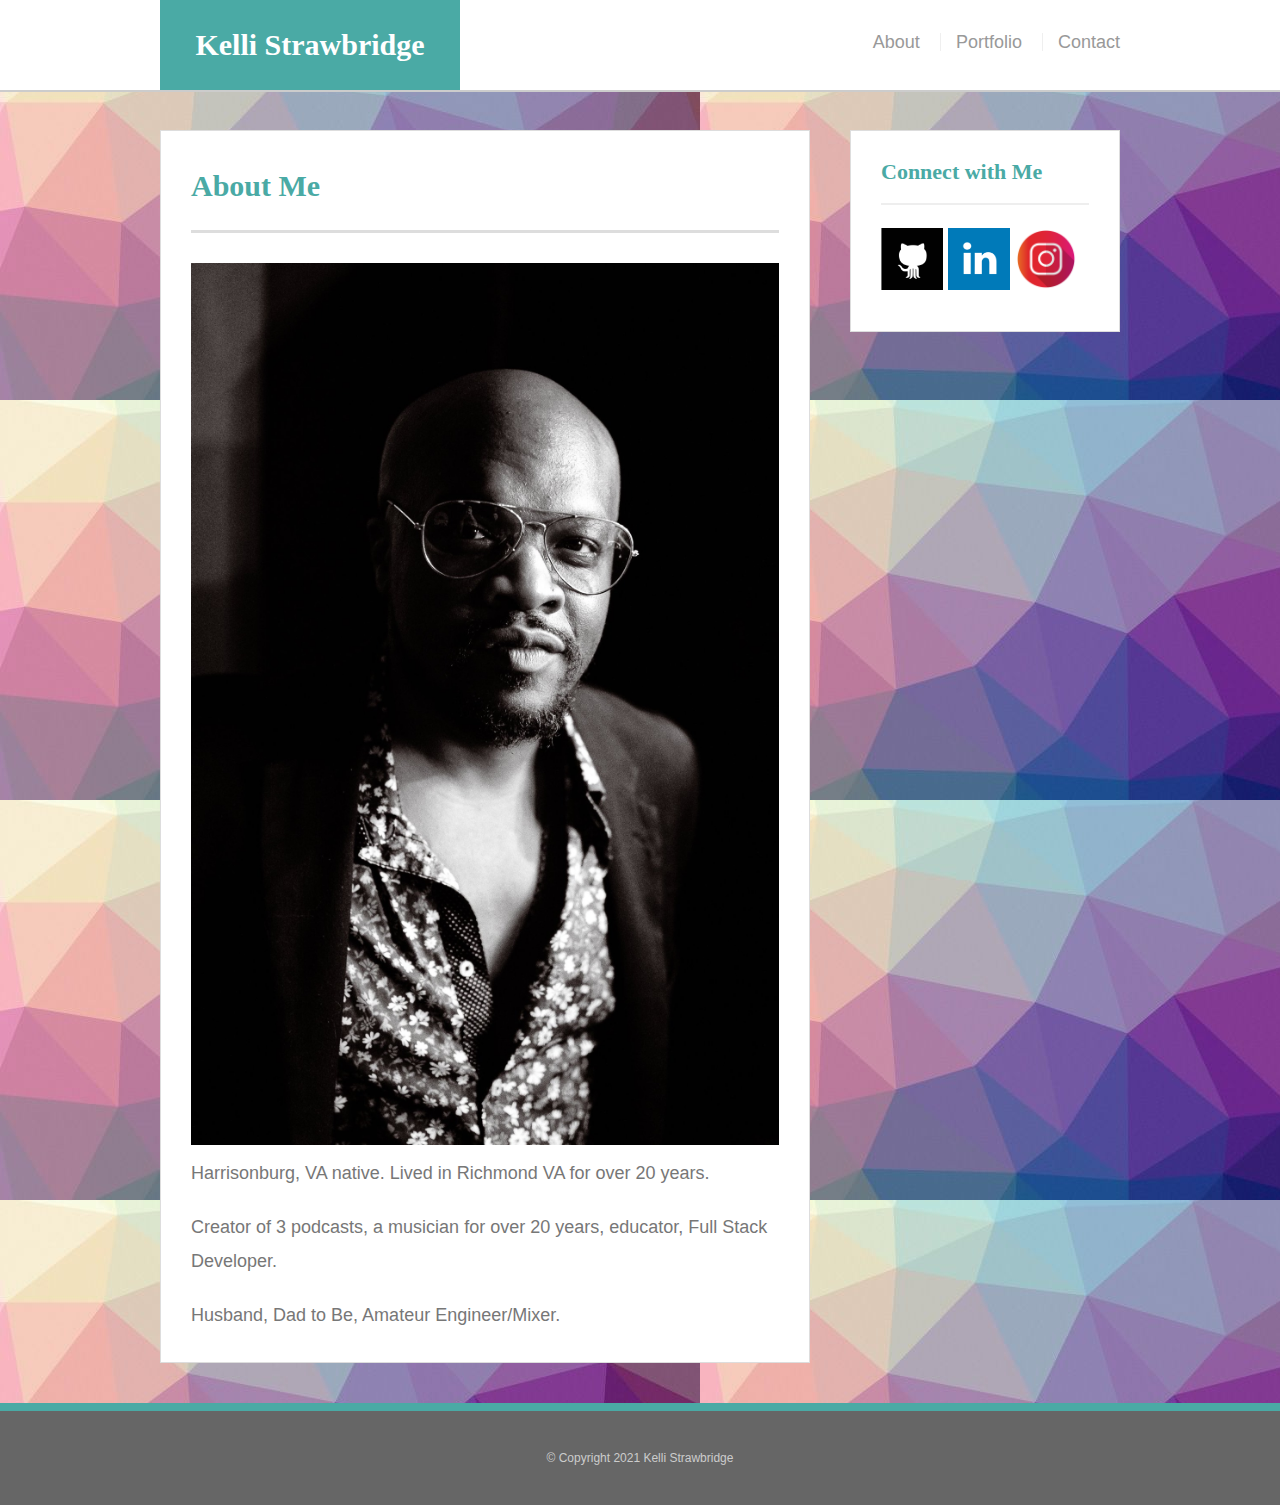
<file: index.html>
<!DOCTYPE html>

<html lang="en-us">
	
<head>
  <meta charset="UTF-8">
  <meta name="viewport" content="width=device-width, initial-scale=1">
	<title>About | Kelli Strawbridge</title>
	<link rel="stylesheet" type="text/css" href="assets/css/reset.css">
	<link rel="stylesheet" type="text/css" href="assets/css/style.css">
</head>

<body>

<header id="masthead">
   <div class="container">
      <a href="index.html" id="logo">Kelli Strawbridge</a>
      <nav>
        <a href="index.html">About</a>
        <a href="portfolio.html">Portfolio</a>
        <a href="contact.html">Contact</a>
      </nav>
    </div>
</header>

  <div id="main-container" class="container">
    <section class="main-section">
     	<h1>About Me</h1>

      <img src="assets/images/KelliProfile.jpg" class="auth-image" alt="Kelli Strawbridge profile photo">

      <p>Harrisonburg, VA native. Lived in Richmond VA for over 20 years. </p>

      <p>Creator of 3 podcasts, a musician for over 20 years, educator, Full Stack Developer.</p>

			<p> Husband, Dad to Be, Amateur Engineer/Mixer.</p>

    </section>

		<section class="sidebar">
			<div id="connect">
			<h2>Connect with Me</h2>

			<a href="https://github.com/Austinkst"><img class="social" src="assets/images/github.png" alt="GitHub">
			</a> 
			<a href="https://www.linkedin.com/in/kelli-strawbridge-9b5a781b4/"><img class="social" src="assets/images/linkedin.png" alt="LinkedIn">
			</a>
			<a href="https://instagram.com/kellistrawbridge81"><img class="social" src="assets/images/Instagram.png" alt="Instagram">
			</a>
		</div>
	</section>
</div>

	<footer>
		<div class="container">
			&copy; Copyright 2021 Kelli Strawbridge 
		</div>
	</footer>	
	
</body>
</html>
</file>
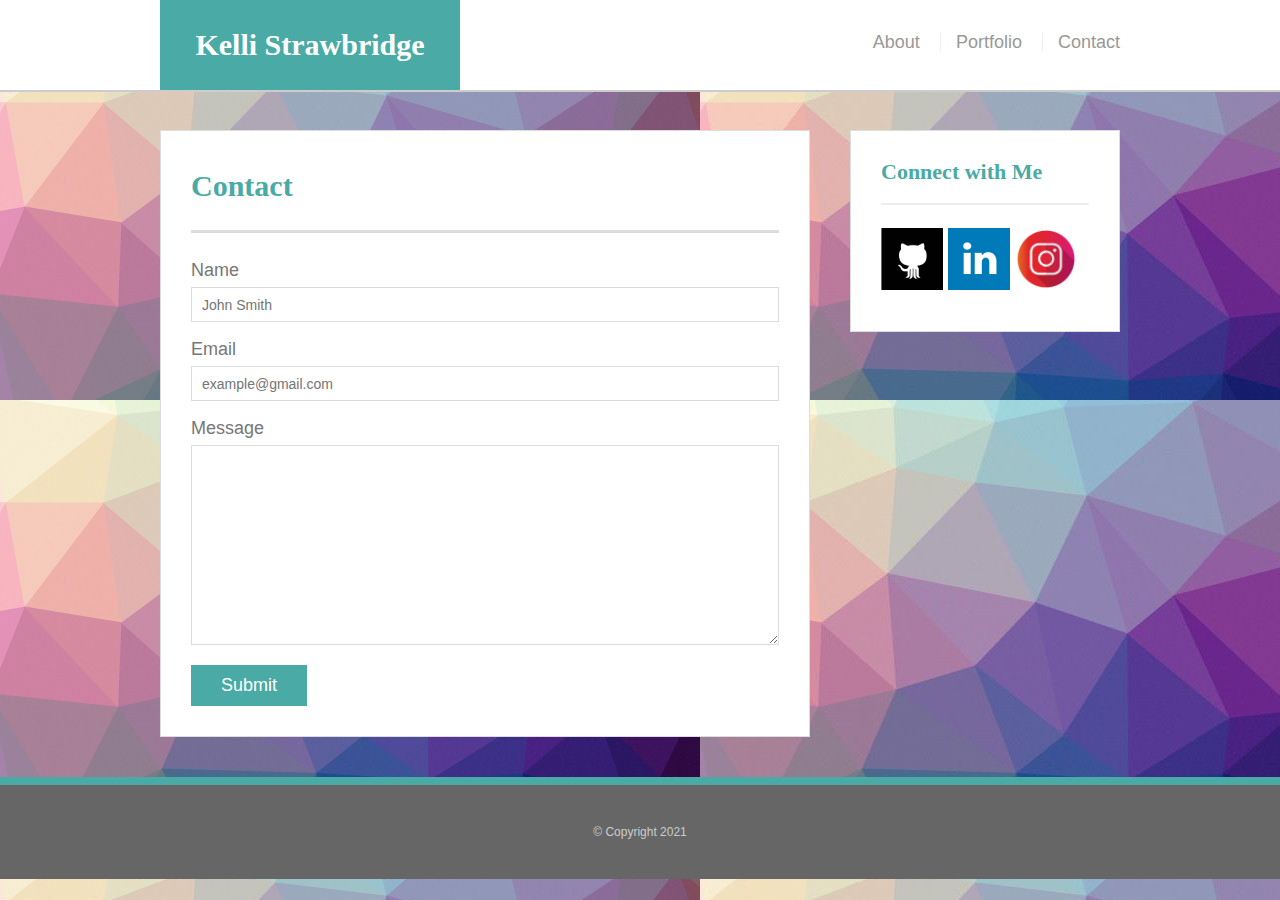
<file: contact.html>
<!DOCTYPE html>

<html lang="en-us">

<head>
  <meta charset="UTF-8">
  <meta name="viewport" content="width=device-width, initial-scale=1">
	<title>Contact | Kelli Strawbridge</title>
	<link rel="stylesheet" type="text/css" href="assets/css/reset.css">
	<link rel="stylesheet" type="text/css" href="assets/css/style.css">
</head>
<body>
<header id="masthead">
   <div class="container">
      <a href="index.html" id="logo">Kelli Strawbridge</a>
      <nav>
        <a href="index.html">About</a>
        <a href="portfolio.html">Portfolio</a>
        <a href="contact.html">Contact</a>
      </nav>
    </div>
</header>


	<div id="main-container" class="container">
    <section class="main-section">
      <h1>Contact</h1>

      <form id="contact-form">
        <ul>
          <li>
            <label for="name">Name</label>
            <input type="text" id="name" name="name" placeholder="John Smith" required="required">
          </li>
          <li>
            <label for="email">Email</label>
            <input type="email" id="email" name="email" placeholder="example@gmail.com" required="required">
          </li>
          <li>
            <label for="message">Message</label>
            <textarea id="message" name="message" required="required"></textarea>
          </li>
        </ul>
        <input type="submit">
      </form>

    </section>


<section class="sidebar">
			<div id="connect">
			<h2>Connect with Me</h2>

			<a href="https://github.com/Austinkst">
				<img class="social" src="assets/images/github.png" alt="GitHub">
			</a> 
			<a href="https://www.linkedin.com/in/kelli-strawbridge-9b5a781b4/">
				<img class="social" src="assets/images/linkedin.png" alt="LinkedIn">
			</a>
			<a href="https://instagram.com/kellistrawbridge81">
				<img class="social" src="assets/images/Instagram.png" alt="Instagram">
			</a>
		</div>
	</section>

</div>

	<footer>
		<div class="container">
			&copy; Copyright 2021
		</div>
	</footer>	

</body>
</html>
</file>
<file: assets/css/style.css>
body {
  font-family: Arial, "Helvetica Neue", Helvetica, sans-serif;
  font-size: 18px;
  line-height: 34px;
  color: #777;
  background: url("../images/Backgrounds_in_CSS.jpg");
}

* {
  box-sizing: border-box;
}

/* general */

.container {
  width: 100%;
  max-width: 960px;
  margin: 0 auto;
  clear: both;
}

h1,
h2,
h3,
p {
  margin-bottom: 20px;
}

p:last-child {
  margin-bottom: 0;
}

h1,
h2,
h3 {
  font-family: Georgia, Times, "Times New Roman", serif;
  font-weight: 700;
  color: #4aaaa5;
}

h1 {
  padding-bottom: 20px;
  font-size: 30px;
  line-height: 49px;
  border-bottom: 3px solid #ddd;
}

h2,
h3 {
  font-size: 22px;
}

/* header */

#masthead {
  position: fixed;
  z-index: 99;
  width: 100%;
  margin: 0 0 30px;
  overflow: auto;
  color: #fff;
  background: #fff;
  border-bottom: 2px solid #ccc;
}

#logo {
  float: left;
  width: 300px;
  height: 90px;
  font-family: Georgia, Times, "Times New Roman", serif;
  font-size: 30px;
  font-weight: 700;
  line-height: 90px;
  color: #fff;
  text-align: center;
  text-decoration: none;
  background: #4aaaa5;
}

nav {
  float: right;
  margin-top: 25px;
}

nav a {
  display: inline-block;
  padding-left: 15px;
  margin-left: 15px;
  line-height: 18px;
  color: #999;
  text-decoration: none;
  border-left: 1px solid #efefef;
}

nav a:first-child {
  border-left: 0 none;
}

/* footer */

footer {
  padding: 30px 0;
  clear: both;
  font-size: 12px;
  color: #fff;
  color: #ccc;
  text-align: center;
  background: #666;
  border-top: 8px solid #4aaaa5;
}

/* sidebar */

.sidebar {
  float: right;
  width: 100%;
  max-width: 270px;
  padding: 30px;
  margin-bottom: 20px;
  background: #fff;
  border: 1px solid #ddd;
}

h3,
.sidebar h2 {
  padding-bottom: 20px;
  margin-bottom: 15px;
  line-height: 22px;
  border-bottom: 2px solid #eee;
}

.sidebar a {
	text-decoration: none;
}

.social {
  width: 62px;
  height: 62px;
  margin-top: 8px;
  margin-right: 5px;
}

.social:last-child {
  margin-right: 0;
}

/* main */

#main-container {
  padding-top: 130px;
}

.main-section {
  float: left;
  width: 100%;
  max-width: 650px;
  padding: 30px;
  margin: 0 0 40px;
  background: #fff;
  border: 1px solid #ddd;
}

.auth-image {
  float: left;
  width: 200px;
  height: auto;
  margin-top: 10px;
  margin-right: 25px;
}

/* portfolio page */

.work {
  position: relative;
  float: left;
  width: 274px;
  margin: 20px 0 25px;
  overflow: auto;
}

.work:nth-child(even) {
  margin-right: 80px;
}

.work img {
  width: 100%;
  border: 0 none;
}

.work h3 {
  position: absolute;
  bottom: 20px;
  width: 100%;
  padding: 15px;
  margin-bottom: 0;
  font-weight: 300;
  line-height: 30px;
  color: #fff;
  text-align: center;
  background: #4aaaa5;
  border-bottom: 0;
}

/* contact page */

#contact-form ul {
  margin-bottom: 20px;
}

#contact-form li {
  margin-bottom: 10px;
}

label,
input[type=text],
input[type=email],
textarea {
  display: block;
  width: 100%;
}

input[type=text],
input[type=email],
textarea {
  height: 35px;
  padding: 0 10px;
  font-size: 14px;
  border: 1px solid #ddd;
}

textarea {
  height: 200px;
}

input[type=submit] {
  padding: 10px 30px;
  font-size: 18px;
  color: #fff;
  cursor: pointer;
  background: #4aaaa5;
  border: 0 none;
}

/* Set breakpoints at 980px, 768px, and 640px screen widths */

@media only screen and (min-width: 980px) {

  .auth-image {
  	float: none;
  	width: 100%;
    height: auto;
  }

  	body { 
  		margin: 0 auto; 
  	}

  /* portfolio page - make the examples in one column */

  .work {
    float: none;
    width: 100%;
  }

  .work:nth-child(even) {
    margin-right: 40px;
  }

}

@media only screen and (max-width: 979px) and (min-width: 768px) {
  .container {
    max-width: 700px;
  }

	body { 
		margin: 0 auto; 
  }

  .sidebar {
  	max-width: 100%;
    float: left;
  }

  .main-section {
  	max-width: 100%
  }

	.auth-image {
		width: 50%;
	}

}

@media only screen and (max-width: 767px) and (min-width: 640px) {
  .container {
    max-width: 600px;
  }

	body { 
		margin: 0 auto; 
  }

  .sidebar {
  	max-width: 100%;
    float: left;
  }

  .main-section {
  	max-width: 100%
  }  

  .auth-image {
		width: 50%;
	}
}

@media only screen and (max-width: 639px) {
  .container {
    max-width: 500px;
  }

  .sidebar {
  	max-width: 100%;
    float: left;
  }

  .main-section {
  	max-width: 100%;
    margin-right: 15px;
    margin-left: 15px;
  } 

  #logo {
    width: 100%;
    height: 50px;
    font-size: 24px;
  	line-height: 50px;
	}

  #masthead {
    position: static;
  }

	nav {
		float: none;
		text-align: center;
    margin: auto;
	}

  nav a {
    width: 33.3%;
    float: left;
    padding: 15px 0px 15px 0px;
    margin: 0px;
  }

	h1 {
		font-size: 24px;
		padding-bottom: 0px;
	}

	h2,
	h3 {
		font-size: 20px;
	}

	body {
		font-size: 16px;
		line-height: 30px;
	}

	.main-section,
	.sidebar {
		padding: 20px;
    max-width: 300px;
    margin-left: 30px;
	}

  #main-container {
    padding-top: 0px;
  }

  .auth-image {
    float: none;
    width: 100%;
    height: auto;
  }

  footer {
    padding: 20px 0;
  }

  .work {
    float: none;
    width: 100%;
  }
}
</file>
